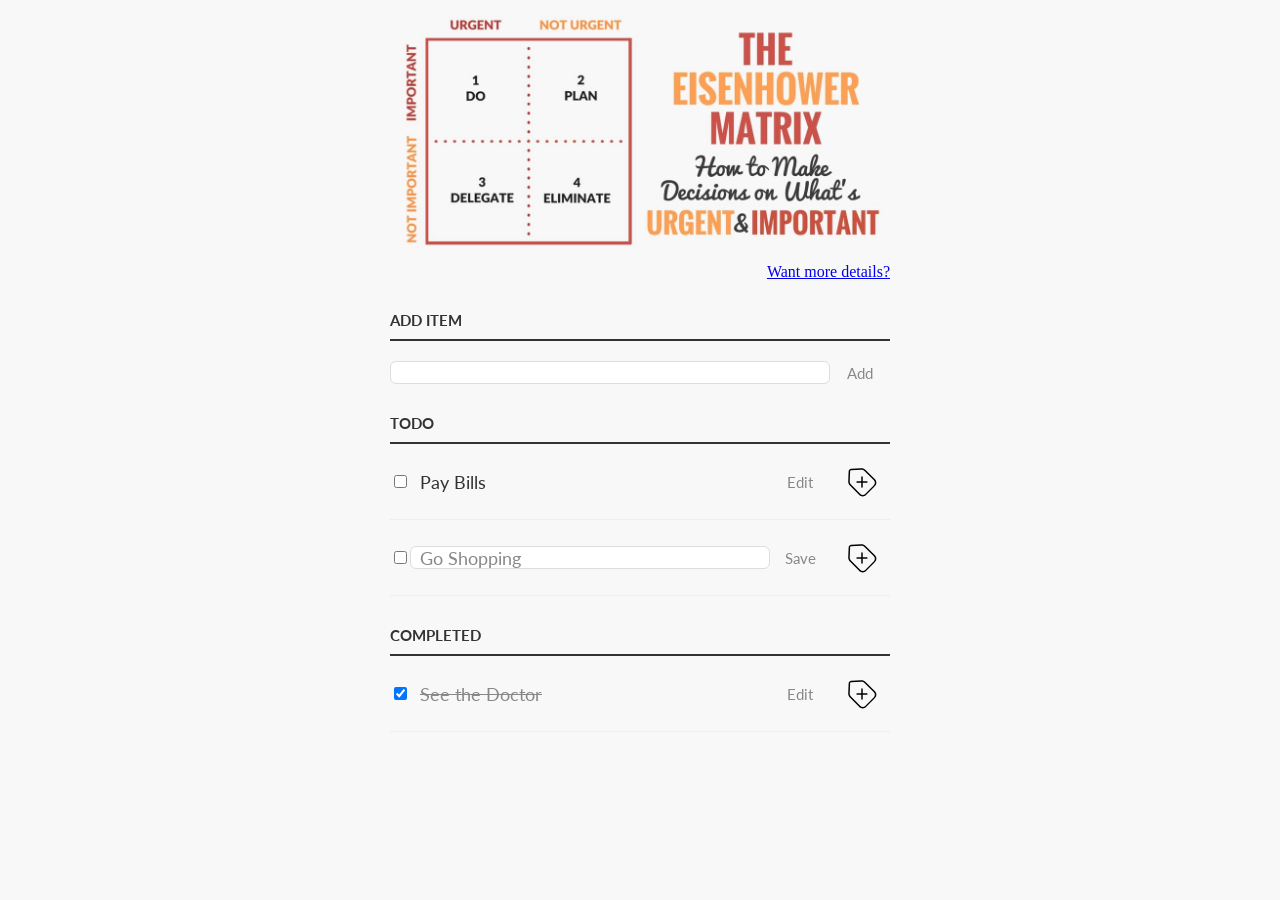
<file: clean-code-s1e1/index.html>
<!DOCTYPE html>
<html lang="en">
  <head>
    <meta charset="UTF-8" />
    <meta http-equiv="X-UA-Compatible" content="IE=edge" />
    <meta name="viewport" content="width=device-width, initial-scale=1.0" />
    <link rel="stylesheet" href="https://fonts.googleapis.com/css?family=Lato:300,400,700" />
    <link rel="stylesheet" href="style.css" />
    <title>Todo App</title>
  </head>
  <body id="body">
    <header class="header">
      <img class="header__logo" src="./eisenhower-matrix.jpg" alt="Eisenhower matrix logo" />
      <a class="header__link" href="https://goal-life.com/page/method/matrix-eisenhower">Want more details?</a>
    </header>

    <main class="main-content">
      <section class="new-task">
        <h3 class="new-task__heading"><label for="new-task__text">Add Item</label></h3>
        <div class="new-task__wrapper">
          <input id="new-task__text" class="task" type="text" />
          <button id="new-task__btn" class="button">Add</button>
        </div>
      </section>
      <section class="todo-task">
        <h3 class="todo-task__heading">Todo</h3>
        <ul id="todo-task__list" class="todo-task__list list">
          <li>
            <input class="task-checkbox" type="checkbox" />
            <label class="task-label task">Pay Bills</label>
            <input class="task" type="text" />
            <button class="button btn-edit">Edit</button>
            <button class="button btn-delete">
              <img src="./remove.svg" alt="Remove" />
            </button>
          </li>
          <li class="editMode">
            <input class="task-checkbox" type="checkbox" />
            <label class="task-label task">Go Shopping</label>
            <input class="task" type="text" value="Go Shopping" />
            <button class="button btn-edit">Save</button>
            <button class="button btn-delete">
              <img src="./remove.svg" alt="Remove" />
            </button>
          </li>
        </ul>
      </section>

      <section class="completed-task">
        <h3 class="completed-task__heading">Completed</h3>
        <ul id="completed-task__list" class="completed-task__list list">
          <li>
            <input class="task-checkbox" type="checkbox" checked />
            <label class="task-label task">See the Doctor</label>
            <input class="task" type="text" />
            <button class="button btn-edit">Edit</button>
            <button class="button btn-delete">
              <img src="./remove.svg" alt="Remove" />
            </button>
          </li>
        </ul>
      </section>
    </main>

    <script src="app.js"></script>
  </body>
</html>
</file>
<file: clean-code-s1e1/style.css>
/* Basic Style */
#body {
  background-color: #f8f8f8;
  color: #333333;
  font-family: Lato, sans-serif;
}

.header {
  width: 500px;
  margin: 0 auto;
  display: block;
  text-align: right;
}

.header__logo {
  width: 100%;
}

.header__link {
  font-family: fantasy, cursive;
}

@media (max-width: 768px) {
  .header {
    text-align: center;
  }
}

.main-content {
  display: block;
  width: 500px;
  margin: 0 auto 0;
}

.task {
  width: 56%;
  display: inline-block;
  flex-grow: 1;
}

.new-task__wrapper {
  display: flex;
}

.list {
  margin: 0;
  padding: 0;
  vertical-align: middle;
}

.list,
.new-task__heading,
.todo-task__heading,
.completed-task__heading {
  list-style: none;
}

input,
.button {
  outline: none;
}

.button {
  background: none;
  border: 0px;
  color: #888888;
  font-size: 15px;
  width: 60px;
  font-family: Lato, sans-serif;
  cursor: pointer;
}

.button:hover {
  color: #3a3a3a;
}

/* Heading */

.new-task__heading,
.todo-task__heading,
.completed-task__heading {
  color: #333333;
  font-weight: 700;
  font-size: 15px;
  border-bottom: 2px solid #333333;
  padding: 30px 0 10px;
  margin: 0;
  text-transform: uppercase;
}

.task[type="text"] {
  margin: 0;
  font-size: 18px;
  line-height: 18px;
  height: 21px;
  padding: 0 9px;
  border: 1px solid #dddddd;
  background: #ffffff;
  border-radius: 6px;
  font-family: Lato, sans-serif;
  color: #888888;
  width: 226px;
}

.task[type="text"]:focus {
  color: #333333;
}

/* New Task */

.new-task__heading {
  display: block;
  margin: 0 0 20px;
}

#new-task__text {
  width: 318px;  
}

/* Task list */

.list > li {
  overflow: hidden;
  padding: 20px 0;
  border-bottom: 1px solid #eeeeee;
  display: flex;
  justify-content: space-between;
  align-items: center;
}

.list-checkbox {
  margin: 0 10px;
}

.task-label {
  padding-left: 10px;
  box-sizing: border-box;
  font-size: 18px;
  width: 226px;  
}

.btn-delete > img {
  height: 2em;
  transform: rotateZ(45deg);
  transition: transform 200ms ease-in;
}

.btn-delete > img:hover {
  transform: rotateZ(0);
}

/* Completed */

#completed-task__list .task-label {
  text-decoration: line-through;
  color: #888888;
}

/* Edit Task */

.list input[type="text"] {
  display: none;
}

.editMode input[type="text"] {
  display: inline-block;
  width: 224px;
}

.editMode label {
  display: none;
}
</file>
